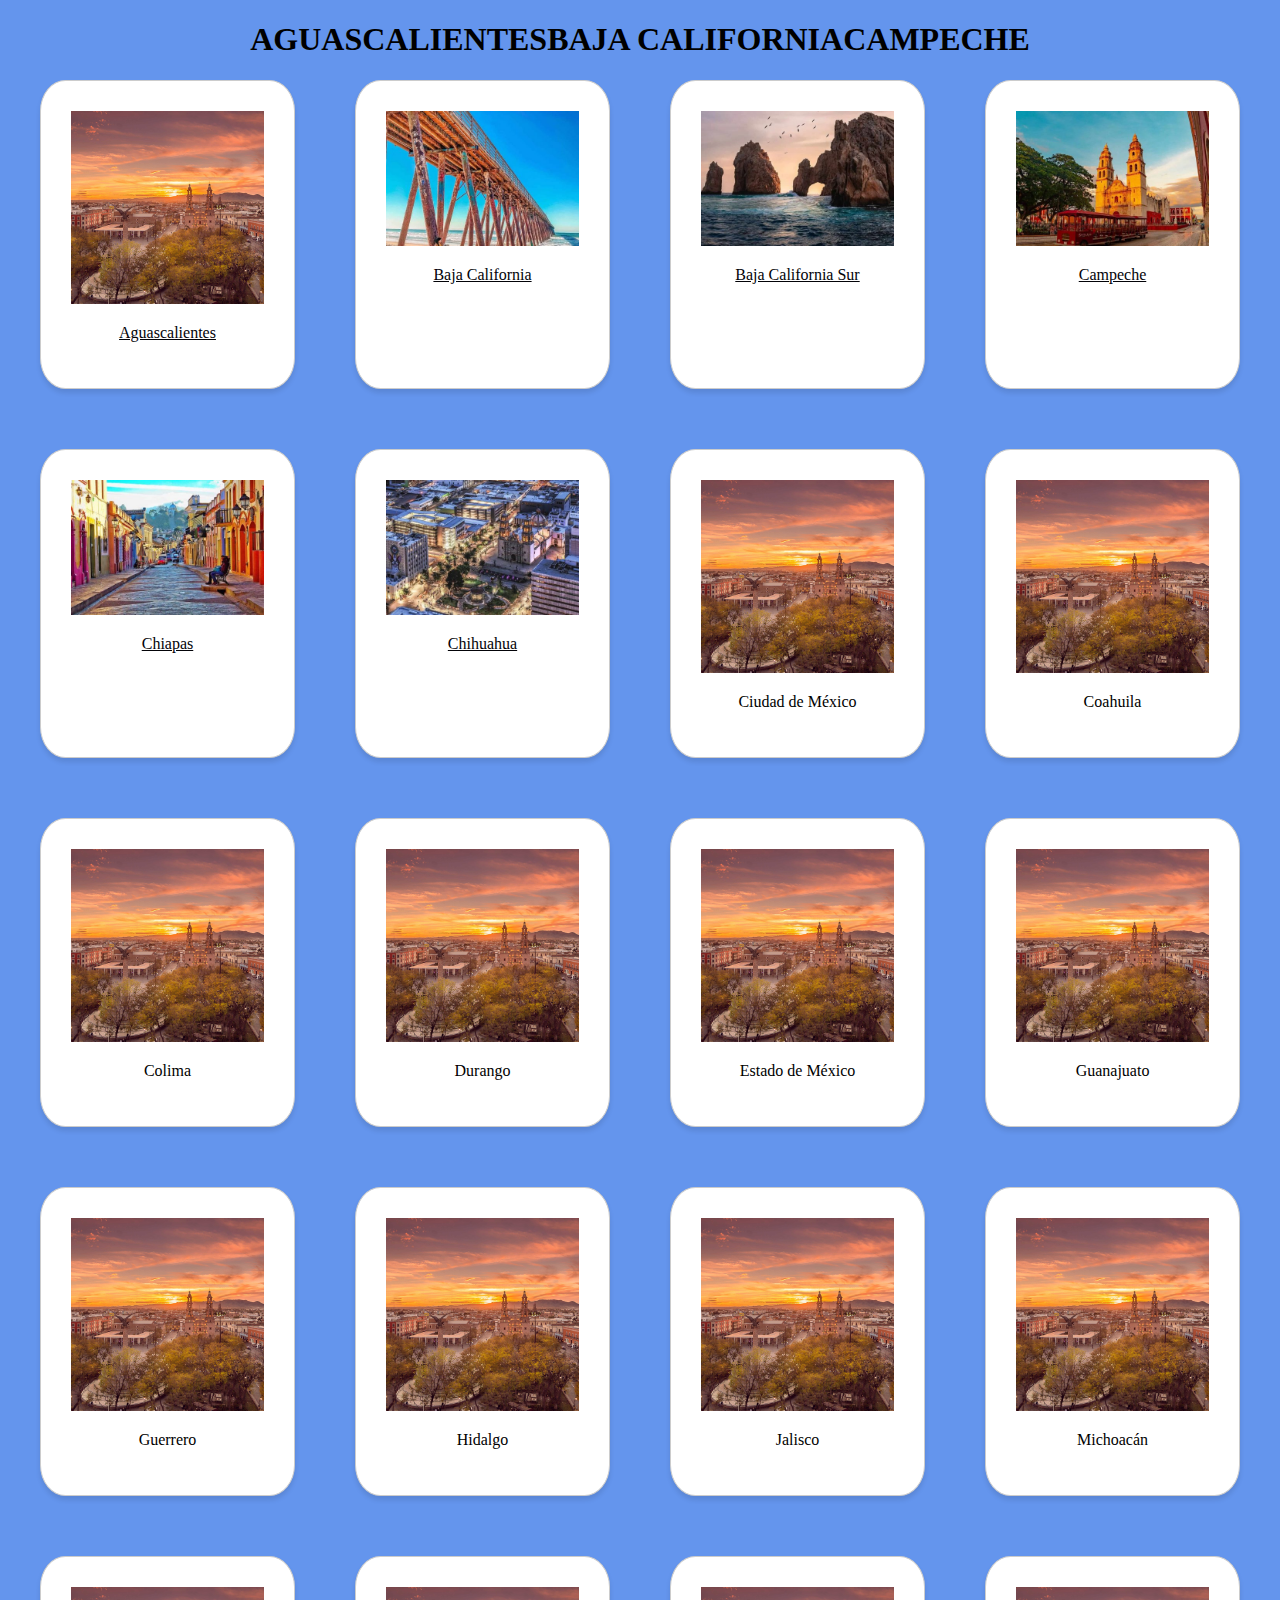
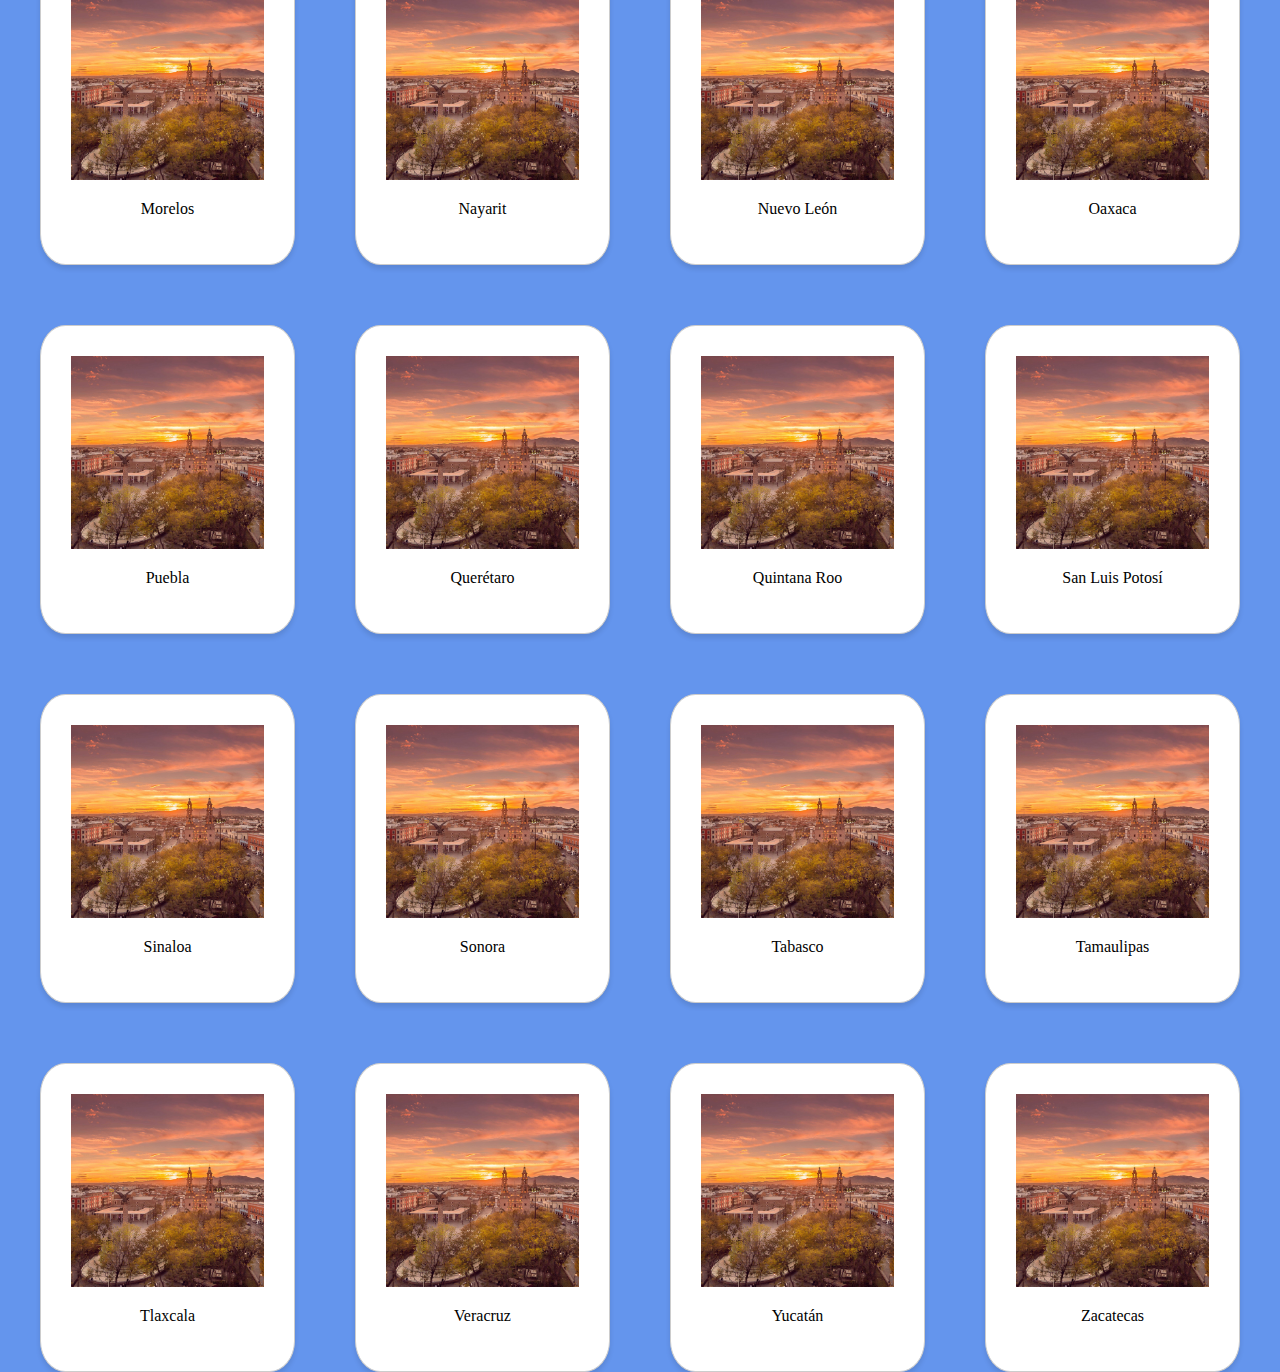
<file: index.html>
<!DOCTYPE html>
<html lang="es">

<head>
    <meta charset="UTF-8">
    <meta name="viewport" content="width=device-width, initial-scale=1.0">
    <title>Viajando por los estados de la republica mexicana desde Michoacán</title>
    <!DOCTYPE html>
    <html>
    
    <h1>AGUASCALIENTES</h1>

    <h1>BAJA CALIFORNIA</h1>

    <h1>CAMPECHE</h1>


    <style>
        body {
            /*SE MODIFICO EL COLOR DEL FONDO POR UNO AZUL*/
            background-color: cornflowerblue;
            /* Fondo morado */
            margin: 0;
            padding: 0;
            display: flex;
            flex-wrap: wrap;
            justify-content: center;
            align-items: center;
            height: 100vh;
        }

        .container {
            max-width: 1200px;
            width: 100%;
            margin: 0 auto;

            display: grid;
            grid-template-columns: repeat(4, 1fr);
            grid-gap: 60px;
        }

        .estado {
            background-color: white;
            border: 1px solid #ccc;
            padding: 30px;
            border-radius: 10%;
            text-align: center;
            box-shadow: 0 4px 5px rgba(0, 0, 0, 0.1);
        }

        .estado img {
            max-width: 100%;
            height: auto;
        }
    </style>
</head>

<body>
    <div class="container">



        <div class="estado">
            <img src="imagenes/Atardecer-Centro-de-Aguascalientes.jpg" alt="Estado 1">
            <p> <span id="enlace" style="color: rgb(3, 3, 8); text-decoration: underline; cursor: pointer;">Aguascalientes</span></p>
            <script>
                //  redireccionar al hacer clic en la palabra
                document.getElementById("enlace").onclick = function() {
                    window.location.href = "https://www.lugaresturisticosenmexico.com/turismo-en-aguascalientes/.html";
                };
            </script>

        </div>

        <div class="estado">
            <img src="imagenes/ROSARITO-BAJA-CALIFORNIA.jpg" alt="Estado 2">
            <p> <span id="enlace2" style="color: rgb(3, 3, 8); text-decoration: underline; cursor: pointer;">Baja California</span></p>
            <script>
                //  redireccionar al hacer clic en la palabra
                document.getElementById("enlace2").onclick = function() {
                    window.location.href = "https://www.lugaresturisticosenmexico.com/turismo-en-BajaCalifornia/.html";
                };
            </script>
        </div>

        <div class="estado">
            <img src="imagenes/cabomexicobc.jpg" alt="Escudo">
           
            <p><span id="enlace" style="color: rgb(3, 3, 8); text-decoration: underline; cursor: pointer;">Baja California Sur</span></p>
            <script>
                //  redireccionar al hacer clic en la palabra
                document.getElementById("enlace").onclick = function() {
                    window.location.href = "https://www.lugaresturisticosenmexico.com/turismo-en-BajaCaliforniaSur/.html";
                };
            </script>
        </div>

        <div class="estado">
            <img src="imagenes/CAMPECHE.jpg" alt="Estado 4">
            <p><span id="enlace" style="color: rgb(3, 3, 8); text-decoration: underline; cursor: pointer;">Campeche</span></p>
            <script>
                //  redireccionar al hacer clic en la palabra
                document.getElementById("enlace").onclick = function() {
                    window.location.href = "https://www.lugaresturisticosenmexico.com/turismo-en-Campeche/.html";
                };
            </script>
        </div>

        <div class="estado">
            <img src="imagenes/Chaipas.jpg" alt="Estado 5">
            <p><span id="enlace" style="color: rgb(3, 3, 8); text-decoration: underline; cursor: pointer;">Chiapas</span></p>
            <script>
                //  redireccionar al hacer clic en la palabra
                document.getElementById("enlace").onclick = function() {
                    window.location.href = "https://www.lugaresturisticosenmexico.com/turismo-en-Chiapas/.html";
                };
            </script>
        </div>

        <div class="estado">
            <img src="imagenes/chihuahuamex.jpg" alt="Estado 5">
            <p><span id="enlace" style="color: rgb(3, 3, 8); text-decoration: underline; cursor: pointer;">Chihuahua</span></p>
            <script>
                //  redireccionar al hacer clic en la palabra
                document.getElementById("enlace").onclick = function() {
                    window.location.href = "https://www.lugaresturisticosenmexico.com/turismo-en-Chichuahua/.html";
                };
            </script>
        </div>

        <div class="estado">
            <img src="Atardecer-Centro-de-Aguascalientes.jpg" alt="Estado 1">
            <p><span id="enlace" style="color: rgb(3, 3, 8); text-decoration: underline; cursor: pointer;"></span>Ciudad de México</p>

        </div>
        <div class="estado">
            
            <img src="Atardecer-Centro-de-Aguascalientes.jpg" alt="Estado 1">
            <p><span id="enlace" style="color: rgb(3, 3, 8); text-decoration: underline; cursor: pointer;"></span>Coahuila</p>

        </div>

        <div class="estado">
            <img src="Atardecer-Centro-de-Aguascalientes.jpg" alt="Estado 1">
            <p><span id="enlace" style="color: rgb(3, 3, 8); text-decoration: underline; cursor: pointer;"></span>Colima</p>

        </div>

        <div class="estado">
            <img src="Atardecer-Centro-de-Aguascalientes.jpg" alt="Estado 1">
            <p><span id="enlace" style="color: rgb(3, 3, 8); text-decoration: underline; cursor: pointer;"></span>Durango</p>

        </div>
        <div class="estado">
            <img src="Atardecer-Centro-de-Aguascalientes.jpg" alt="Estado 1">
            <p><span id="enlace" style="color: rgb(3, 3, 8); text-decoration: underline; cursor: pointer;"></span>Estado de México</p>

        </div>

        <div class="estado">
            <img src="Atardecer-Centro-de-Aguascalientes.jpg" alt="Estado 1">
            <p><span id="enlace" style="color: rgb(3, 3, 8); text-decoration: underline; cursor: pointer;"></span>Guanajuato</p>

        </div>

        <div class="estado">
            <img src="Atardecer-Centro-de-Aguascalientes.jpg" alt="Estado 1">
            <p><span id="enlace" style="color: rgb(3, 3, 8); text-decoration: underline; cursor: pointer;"></span>Guerrero</p>

        </div>

        <div class="estado">
            <img src="Atardecer-Centro-de-Aguascalientes.jpg" alt="Estado 1">
            <p><span id="enlace" style="color: rgb(3, 3, 8); text-decoration: underline; cursor: pointer;"></span>Hidalgo</p>

        </div>


        <div class="estado">
            <img src="Atardecer-Centro-de-Aguascalientes.jpg" alt="Estado 1">
            <p><span id="enlace" style="color: rgb(3, 3, 8); text-decoration: underline; cursor: pointer;"></span>Jalisco</p>

        </div>

        <div class="estado">
            <img src="Atardecer-Centro-de-Aguascalientes.jpg" alt="Estado 1">
            <p><span id="enlace" style="color: rgb(3, 3, 8); text-decoration: underline; cursor: pointer;"></span>Michoacán </p>

        </div>


        <div class="estado">
            <img src="Atardecer-Centro-de-Aguascalientes.jpg" alt="Estado 1">
            <p><span id="enlace" style="color: rgb(3, 3, 8); text-decoration: underline; cursor: pointer;"></span>Morelos</p>

        </div>


        <div class="estado">
            <img src="Atardecer-Centro-de-Aguascalientes.jpg" alt="Estado 1">
            <p>Nayarit</p>

        </div>


        <div class="estado">
            <img src="Atardecer-Centro-de-Aguascalientes.jpg" alt="Estado 1">
            <p>Nuevo León</p>

        </div>


        <div class="estado">
            <img src="Atardecer-Centro-de-Aguascalientes.jpg" alt="Estado 1">
            <p>Oaxaca</p>

        </div>

        <div class="estado">
            <img src="Atardecer-Centro-de-Aguascalientes.jpg" alt="Estado 1">
            <p>Puebla</p>

        </div>

        <div class="estado">
            <img src="Atardecer-Centro-de-Aguascalientes.jpg" alt="Estado 1">
            <p>Querétaro</p>

        </div>

        <div class="estado">
            <img src="Atardecer-Centro-de-Aguascalientes.jpg" alt="Estado 1">
            <p>Quintana Roo</p>

        </div>

        <div class="estado">
            <img src="Atardecer-Centro-de-Aguascalientes.jpg" alt="Estado 1">
            <p>San Luis Potosí</p>

        </div>

        <div class="estado">
            <img src="Atardecer-Centro-de-Aguascalientes.jpg" alt="Estado 1">
            <p>Sinaloa</p>

        </div>


        <div class="estado">
            <img src="Atardecer-Centro-de-Aguascalientes.jpg" alt="Estado 1">
            <p>Sonora</p>

        </div>

        <div class="estado">
            <img src="Atardecer-Centro-de-Aguascalientes.jpg" alt="Estado 1">
            <p>Tabasco</p>

        </div>

        <div class="estado">
            <img src="Atardecer-Centro-de-Aguascalientes.jpg" alt="Estado 1">
            <p>Tamaulipas</p>

        </div>

        <div class="estado">
            <img src="Atardecer-Centro-de-Aguascalientes.jpg" alt="Estado 1">
            <p>Tlaxcala</p>

        </div>

        <div class="estado">
            <img src="Atardecer-Centro-de-Aguascalientes.jpg" alt="Estado 1">
            <p>Veracruz</p>

        </div>

        <div class="estado">
            <img src="Atardecer-Centro-de-Aguascalientes.jpg" alt="Estado 1">
            <p>Yucatán</p>

        </div>


        <div class="estado">
            <img src="Atardecer-Centro-de-Aguascalientes.jpg" alt="Estado 1">
            <p>Zacatecas</p>

        </div>

    </div>
</file>
